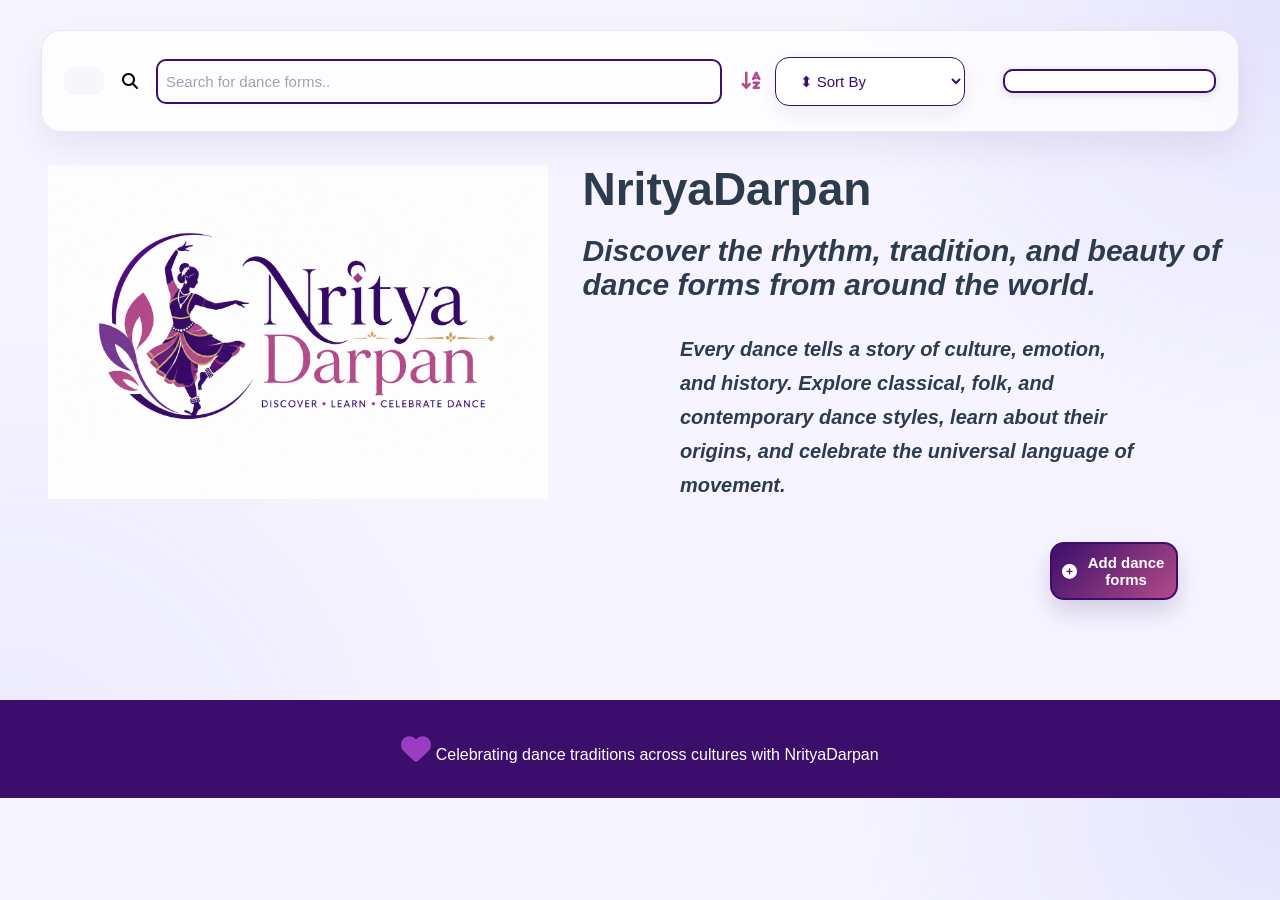
<file: index.html>
<!DOCTYPE html>
<html lang="en">
<head>
    <link rel="stylesheet" href="https://cdnjs.cloudflare.com/ajax/libs/font-awesome/6.7.2/css/all.min.css">
    <meta charset="UTF-8">
    <meta name="viewport" content="width=device-width, initial-scale=1">
    <title>NrityaDarpan</title>
    <link rel="stylesheet" href="css/style.css">
<body>
<!--First I created the Search bar-->
     <div class="toolbar">
        <div class="search-box"></div>
         <i class="fa-solid fa-magnifying-glass"></i>
        <input type="text" id="searchInput" placeholder="Search for dance forms..">
    
        <div class="sort-wrapper"> <!--Here is the sort area-->

        <i class="fa-solid fa-arrow-down-a-z"></i>
        <select id="sortSelect">     
            <option value=""> ⬍ Sort By </option>
            <option value="ascending">
                Name (A-Z)
            </option>
            <option value="descending">
                Name (Z-A)
            </option>
        </select> </div>
           
        <section id="summaryBox"> <!--This is summary box which used reduce mthod of javascript-->
</section> </div>
    <!-- Heading area -->
    <div class="header-content">
        <img src="assets/logo.png" alt="NrityaDarpan logo" class="logo">
         <div class="header-text">
        <h2>NrityaDarpan</h2>
        <p class="tagline"> Discover the rhythm, tradition, and beauty of dance forms from around the world.</p>
        <p class="hero-description">
        Every dance tells a story of culture, emotion, and history. Explore classical,
        folk, and contemporary dance styles, learn about their origins, and celebrate
        the universal language of movement.
        </p>
        </div>
        </div>
    </header>
<button type="button" id="addButton">
    <i class="fa-solid fa-plus-circle"></i>
    Add dance forms</button> 
    <div id="addDanceModal" class="modal hidden">
    <div class="modal-content">
        <h2>Add New Dance Form</h2>
        <form id="addDanceForm">
            <div class="form-group">
                <label for="danceName">Dance Name</label>
                <input type="text" id="danceName" placeholder="Enter dance name">
            </div>
            <div class="form-group">
                <label for="danceOrigin">Origin</label>
                <input type="text" id="danceOrigin" placeholder="Enter origin">
            </div>
            <div class="form-group">
                <label for="danceImage">Image Name</label>
                <input type="text" id="danceImage" placeholder="Example : kathak.jpg">
            </div>
            <div class="modal-buttons">
                <button type="button" id="cancelButton">
                    <i class="fa-solid fa-xmark"></i>
                    Cancel
                </button>
                <button type="submit" id="saveButton">
                    <i class="fa-solid fa-floppy-disk"></i>
                    Add Dance
                </button>
            </div>
        </form>
    </div>
</div>
<section id="danceContainer">
    </section>    
<div id="deleteModal" class="modal hidden">
    <div class="modal-content">
        <h3>
            <i class="fa-solid fa-triangle-exclamation"></i>
            Delete Dance Form</h3>
        <p>
            Are you sure you want to delete this dance form?
        </p>
        <div class="modal-buttons">
            <button id="cancelDelete">
                No
            </button>
            <button id="confirmDelete">
                Yes
            </button>
        </div>
    </div>
</div>
<footer>
    <p>
        <i class="fa-solid fa-heart"></i>
        Celebrating dance traditions across cultures with NrityaDarpan
    </p>
</footer>
<script src="js/api.js"></script>
<script src="js/app.js"></script>
    </body>
    </head>
    </html>
</file>
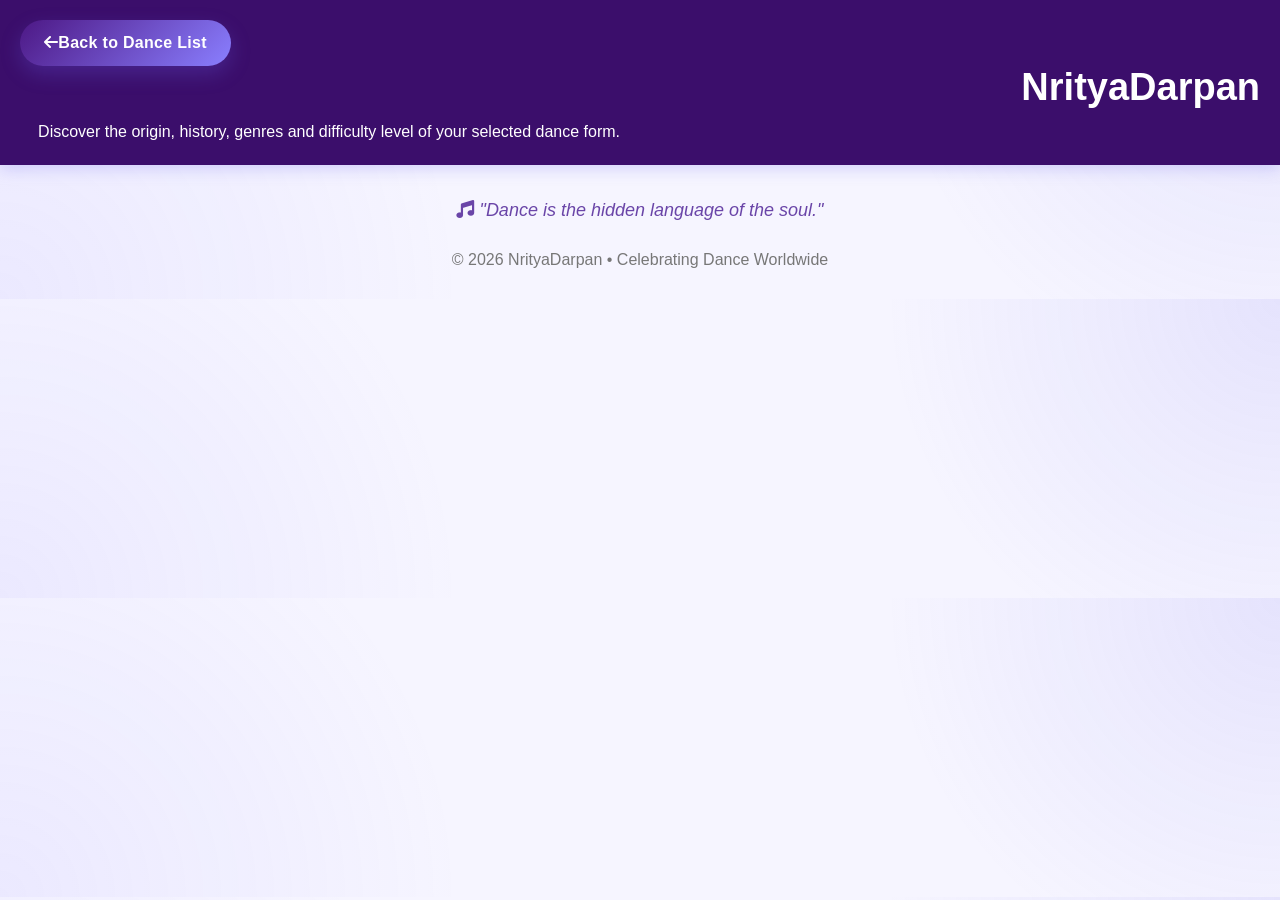
<file: dance-details.html>
<!DOCTYPE html>
<html lang="en">
<head>
    <link rel="stylesheet" href="https://cdnjs.cloudflare.com/ajax/libs/font-awesome/6.7.2/css/all.min.css">
    <meta charset="UTF-8">
    <meta name="viewport"
          content="width=device-width, initial-scale=1.0">
    <title>Dance Details | NrityaDarpan</title>
    <link rel="stylesheet" href="css/details.css">
</head>
<body>
    <header id="details-header">
        <button id="backButton">
             <i class="fa-solid fa-arrow-left" ></i>
                Back to Dance List
        </button>
        <div class="details-heading">
        <h1>
            NrityaDarpan
        </h1>
        <p>
            Discover the origin, history, genres and difficulty level of your selected dance form.
        </p>
        <div class="purple-line"></div>
    </div>

    </header>
    <section id ="detailsContainer" class="detailsContainer">
    </section>        
    <div class="quote">

    <i class="fa-solid fa-music"></i>

    "Dance is the hidden language of the soul."

</div>
<footer class="details-footer">

    © 2026 NrityaDarpan • Celebrating Dance Worldwide

</footer>
<script src="js/details.js"></script>
</body>
</html>
</file>
<file: css/style.css>
header{
    background:linear-gradient(135deg,#6C63EE,#8A7FFF);
    color:white;
    padding:10px 20px;
    text-align:center;
    border-radius:0 0 35px 35px;
    box-shadow:0 8px 25px rgba(108,99,238,.25);
}

/* entire content will be styled  */
body{
     margin:0;

    padding:0;

    font-family:'Poppins',sans-serif;

    background-color:#F6F5FF;

    background-image:

        radial-gradient(circle at top right,
        rgba(108,99,238,.12),
        transparent 30%),

        radial-gradient(circle at bottom left,
        rgba(138,127,255,.10),
        transparent 35%);
}


.header-content{
    display:flex;
    align-items:center;
    justify-content:center;
    gap:35px;
}

.logo{
    width:500px;
    height:auto;
    flex-shrink: 0;
    
}

.header-text{
    text-align:left;
    max-width:650px;
}

.header-text h2{
    margin:0;
    font-size:46px;
    color:#2C3B4D;
}
.tagline{

    font-size:30px;
    margin-top:18px;
    font-style: oblique;
    color:#2C3B4D;
    font-weight:bold;
}

.hero-description{

    width:70%;
    margin:25px auto 0;
    line-height:1.7;
    font-style: oblique;
    font-weight: bold;
    font-size:20px;
    color:#2C3B4D;
    
}
.toolbar{

    width:90%;
    max-width:1200px;
    margin:30px auto;
    background:white;
    display:flex;
    align-items:center;
    justify-content:space-between;
    gap:18px;
    padding:18px 22px;
    border-radius:20px;
    box-shadow:0 15px 35px rgba(59,14,107,.08);
    background:rgba(255,255,255,.75);
    backdrop-filter:blur(12px);
    border:1px solid #E5E7EB;
}
.search-box{

    flex:1;
    display:flex;
    align-items:center;
    gap:12px;
    background:#F5F7FA;
    padding:12px 18px;
    border-radius:12px;
    border:2px solid transparent;
    transition:.3s;


}
.search-box:focus-within{
    border-color:#6C63EE;
    box-shadow:0 0 12px rgba(108,99,238,.15);
}
.search-box i{
    color:#6C63EE;
    font-size:18px;

}

.topnav {
  
  width:90%;
    max-width:1200px;
    margin:25px auto;
    display:flex;
    align-items:center;
    gap:15px;
    background:#FFFFFF;
    padding:18px;
    border-radius:15px;
    box-shadow:0 8px 25px rgba(108,99,238,.10);
  
}

@media screen and (max-width: 768px){
 .topnav a, .topnav input[type=text] {
    float: none;
    display: block;
    text-align: left;
    width: 100%;
    margin: 0;
    padding: 14px;
  }

.topnav input[type=text] {
    border: 1px solid #ccc;
  }
} 

#summaryBox{
    width: 400px;
    margin:20px auto;
    margin-left: 20px;
    padding:10px;
    background:white;
    border-radius:10px;
    box-shadow:0 2px 8px rgba(0,0,0,.15);
    border:2px solid #3B0E6B;
}
.dance-item {
    display: flex;
    width: 100%;
    flex-direction: column;
    background: white;
    border-radius: 20px;
    overflow: hidden;
    box-shadow: 0 10px 25px rgba(0, 0, 0, .08);
    transition: .35s;
    border:2px solid #3B0E6B;
}

.dance-item img{
    width: 100%;
    height:250px;
    object-fit:cover;
    margin:0;
    border-radius:20px 20px 0 0;
}

.dance-item img:hover{

transform:scale(1.08);

}

.dance-item:hover {
transform: translateY(-5px);
box-shadow: 0 18px 35px rgba(108, 99, 238, .18);
}
.dance-info{
    padding:22px;
}
.dance-info h2{
    color:#3B0E6B;
    font-size:25px;
    margin:0;
}

.dance-info p{
    color:#6B7280;
    font-size:25px;
    margin:12px 0;
}

#danceContainer{
    flex-direction:column;
    width:90%;
    max-width:1400px;
    margin:20px auto;
    display:grid;
    grid-template-columns:repeat(3,1fr);
    gap:30px;
}

.action-buttons{
    gap:15px;
    display:flex;
    justify-content:space-between;
    margin-top:25px;
}

.view-button{
    background:#3B0E6B;
    color:white;
    border:none;
    padding:12px;
    border-radius:8px;
    cursor:pointer;
    transition:.3s;
}
.view-button:hover{
    background:#4D1885;
}
.edit-button{

    background:#6A45A8;
    color:white;
    border:none;
    padding:12px;
    border-radius:8px;
    cursor:pointer;
    transition:.3s;

}

.edit-button:hover{

    background:#6C63EE;

}
.delete-button{

     background:#FFF1F2;;
    color:#DC2626;
     border:1px solid #FCA5A5;
    padding:12px 22px ;
    border-radius:8px;
    cursor:pointer;
    transition:.3s
}
#addButton{
     background:linear-gradient(
        135deg,
        #3B0E6B,
        #B34B88
    );
    color:white;
    border:none;
    border:2px solid #3B0E6B;
    padding:10px 10px;
    border-radius:14px;
    font-size:15px;
    cursor:pointer;
    transition:.35s;
    display:flex;
    align-items:center;
    gap:10px;
    width:10%;
    font-weight:600;
    margin:40px 8% 40px auto;
    box-shadow:0 12px 25px rgba(59,14,107,.18);
}
#addButton:hover{
    transform:translateY(-3px);
    box-shadow:0 18px 35px rgba(59,14,107,.25);
}
.modal{
    position: fixed;
    top: 0;
    left: 0;
    width: 100%;
    height: 100%;
    background-color: rgba(0, 0, 0, 0.5);
    display: flex;
    justify-content: center;
    align-items: center;
    z-index: 1000;
}

.hidden{
    display: none;
}

.modal-content{
     background:rgba(255,255,255,.95);
    width: 400px;
    padding: 25px;
    border-radius: 10px;
    box-shadow: 0 5px 20px rgba(0,0,0,.18);
    backdrop-filter:blur(15px);

border:1px solid rgba(255,255,255,.3);
}

.modal-content h2,
.modal-content h3{
    margin-bottom:20px;
    text-align:center;
color:#333;
}

.form-group{
 margin-bottom:18px;
}

.form-group label{

    display:block;
    margin-bottom:6px;
    font-weight:500;
}
.form-group input{
    width:100%;
    padding:10px;
    border:1px solid #ccc;
    border-radius:6px;
    outline:none;
    font-size:15px;
}
.form-group input:focus{

    border-color:#6C63FF;
}
.modal-buttons{
    display:flex;
    justify-content:flex-end;
    gap:10px;
    margin-top:20px;
}
.modal-buttons button{

    padding:10px 18px;
    border:none;
    border-radius:6px;
    cursor:pointer;
    font-size:15px;
}
#cancelButton,
#cancelDelete{

    background-color:#d1d5db;
}
#saveButton{

    background-color:#6C63FF;
    color:white;
}
#confirmDelete{

    background-color:#ef4444;
    color:white;
}
.modal-buttons button:hover{

    opacity:0.9;
}

#searchInput{
    padding:12px 8px;
    border:2px solid #3B0E6B;
    border-radius:10px;
    font-size:15px;
    outline:none;
    transition:.3s;
    width:100%;
    background:transparent;
    color:#374151;
}
#searchInput:focus{
    border-color:#6C63EE;
    box-shadow:0 0 10px rgba(108,99,238,.2);
}
#searchInput::placeholder{
    color:#9CA3AF;
}
.toolbar:hover{
    box-shadow:0 15px 40px rgba(108,99,238,.14);
    border-color:#3B0E6B;
}
#sortSelect{
    width:190px;
    cursor:pointer;
    outline:none;
    color:#3B0E6B;
    font-size:15px;
    background:white;
    font-weight:500;
    border:1px solid #3B0E6B;
    padding:14px 20px;
    border-radius:14px;
    box-shadow:0 8px 20px rgba(59,14,107,.08);
    transition:.3s;
}
#sortSelect:hover{
    border-color:#B34B88;
    box-shadow:0 10px 25px rgba(179,75,136,.18);
}
#sortSelect:focus{
    border-color:#3B0E6B;
}
.sort-wrapper{
    display:flex;
    align-items:center;
    gap:12px;
}
.sort-wrapper i{
    color:#B34B88;
    font-size:20px;
}

footer{
    margin-top:60px;
    background:#3B0E6B;
    color:white;
    text-align:center;
    padding:18px;
}

footer i{
    color:#9c3cc2;
    font-size: 30px;
}

@media screen and (max-width:768px){

    header{
        padding:35px 15px;
    }

    .header{
        text-align:center;
    }

    .header-content{
        display:flex;
        flex-direction:column;
        align-items:center;
        justify-content:center;
        text-align:center;
        gap:20px;
        padding:0 15px;
    }
    .header-text{
      width:100%;
    }

    .header-text h2{
        font-size:34px;
        line-height:1.2;
    }

    .tagline{
        font-size:17px;
        margin-top: 10px;
    }

    .header h2{
        font-size:32px;
    }
    .hero-description{
        width:100%;
        font-size:14px;
        line-height:1.7;
        margin-top:15px;
    }
    .toolbar{
    flex-direction:column;
    align-items:stretch;
    gap:15px;
}

    .topnav{
        width:95%;
        margin:20px auto;
        display:flex;
        flex-direction:column;
        gap:15px;
    }

    #searchInput{
        width:100%;
    }

    #sortSelect{
        width:100%;
    }

    #danceContainer{
    grid-template-columns:1fr;
    }

    #addButton{
       
    width:auto;
    display:block;
    padding:12px 18px;
    text-align: center;
    margin:0 15px 0 auto;
    font-size: 14px;

    }
    #addButton i{

    font-size:14px;

}

    #summaryBox{
        width:90%;
        margin:20px auto;
    }

    .dance-item{

        width:95%;
        flex-direction:column;
        align-items:center;
        text-align:center;
        padding:20px;
        gap:15px;
        animation:fadeUp .5s ease;
    }

    .dance-item img{

        width:100%;
        max-width:320px;
        height:auto;
        margin:0;
    }

    .dance-info{
        width:100%;
    }

    .dance-info h2{
        font-size:28px;
        justify-content:center;
    }

    .dance-info p{
        font-size:18px;
    }

    .action-buttons{

        margin-top:20px;
        display:flex;
        flex-direction:column;
        width:100%;
        gap:12px;
    }

    .action-buttons button{

        width:100%;

    }
    .modal-content{

        width:90%;
    }

}
@keyframes fadeUp{

from{

opacity:0;

transform:translateY(20px);

}

to{

opacity:1;

transform:translateY(0);

}

}
</file>
<file: css/details.css>
*{
    margin:0;
    padding:0;
    box-sizing:border-box;
    
}
body{
    margin:0;
    padding:0;
    font-family:'Poppins',sans-serif;
    background-color:#F6F5FF;
    background-image:
        radial-gradient(circle at top right,
        rgba(108,99,238,.12),
        transparent 30%),
        radial-gradient(circle at bottom left,
        rgba(138,127,255,.10),
        transparent 35%);
}
header{
    background:#3B0E6B;
    color:white;
    padding:20px;
    text-align:center;
    box-shadow:0 4px 15px rgba(108,99,238,.25);
}
.details-header{
    padding:20px 60px;
    width:90%;
    max-width:1200px;
    margin:35px auto;
    background:white;
    border-radius:22px;
    padding:30px;
    display:flex;
    justify-content:space-between;
    align-items:center;
    box-shadow:0 12px 30px rgba(108,99,238,.12);
    border:1px solid #ECEBFF;
}
.details-heading {
    text-align:right; 

}
.details-heading h1{
    margin:0;
    font-size:38px;
    color:white;
    font-weight:700;
}
.details-heading p{
    margin-top:10px;
    color:white;
    max-width:600px;
    line-height:1.6;
}

#backButton{
    background:#4D1885;
    color:white;
    display: flex;
    justify-content: flex-start;
    border:none;
    padding:14px 24px;
    border-radius:50px;
    cursor:pointer;
    background:linear-gradient(135deg,#4D1885,#8A7FFF);
    font-size: 16px;
    font-weight: 600;
    transition:all .3s ease;
    box-shadow: 0 8px 20px rgba(108,99,238,.25);
    letter-spacing:.3px;
     
}
#backButton:hover{
    transform:translateY(-3px);
    box-shadow:0 12px 28px rgba(108,99,238,.35);
    background:linear-gradient(135deg,#5A52D5,#746BFF);
}

.detailsContainer h1{

    text-align:center;
    margin-bottom:25px;
    color:#3B0E6B;
}

.details-card{
    height:800%;
    width:60%;
    margin:40px auto;
    background:white;
    padding:35px;
    border-radius:20px;
    box-shadow:0 8px 25px rgba(0,0,0,.08);
    border:4px solid #3B0E6B;
}

.details-card h3{
    margin-top:20px;
    margin-bottom:8px;
    color:#3B0E6B;
}

.details-card p{
    line-height:1.7;
    color:#555;
    background:#F8F8FF;
    padding:25px;
    border-radius:14px;

}

.details-card img{
    width:90%;
    max-height:500px;
    object-fit:cover;
    border-radius:18px;
    margin:30px;
}

.details-card h1{
    color:#3B0E6B;
    margin-top:25px;
}

#genreList{

    display:flex;
    flex-wrap:wrap;
    gap:12px;
    list-style:none;
    margin-top:15px;
    display:flex;
    padding:0;
    
}

#genreList li{
    background:#ecebff;
    color:#4D1885;
    padding:10px 18px;
    border-radius:30px;
    font-size:14px;
    font-weight:500;
    border:2px solid #3B0E6B;
}

#danceName{
    text-align: center;
}
.quote{
    margin-top:35px;
    text-align:center;
    font-style:italic;
    color:#6A45A8;
    font-size:18px;
}
.details-footer{
    text-align:center;
    padding:30px;
    color:#777;
}

@media(max-width:768px){

.dance-item{
        flex-direction:column;
        text-align:center;
    }

.dance-item img{
        width:100%;
        height:220px;
    }

.action-buttons{
    justify-content:center;
    flex-wrap:wrap;
    }

.details-card{
    width:92%;
    padding:20px;

    }

.top-controls{
    flex-direction:column;
    align-items:stretch;
    }
    .details-header{

    flex-direction:column;

    gap:25px;

    text-align:center;

}
.details-heading{

    text-align:center;

}

}
</file>
